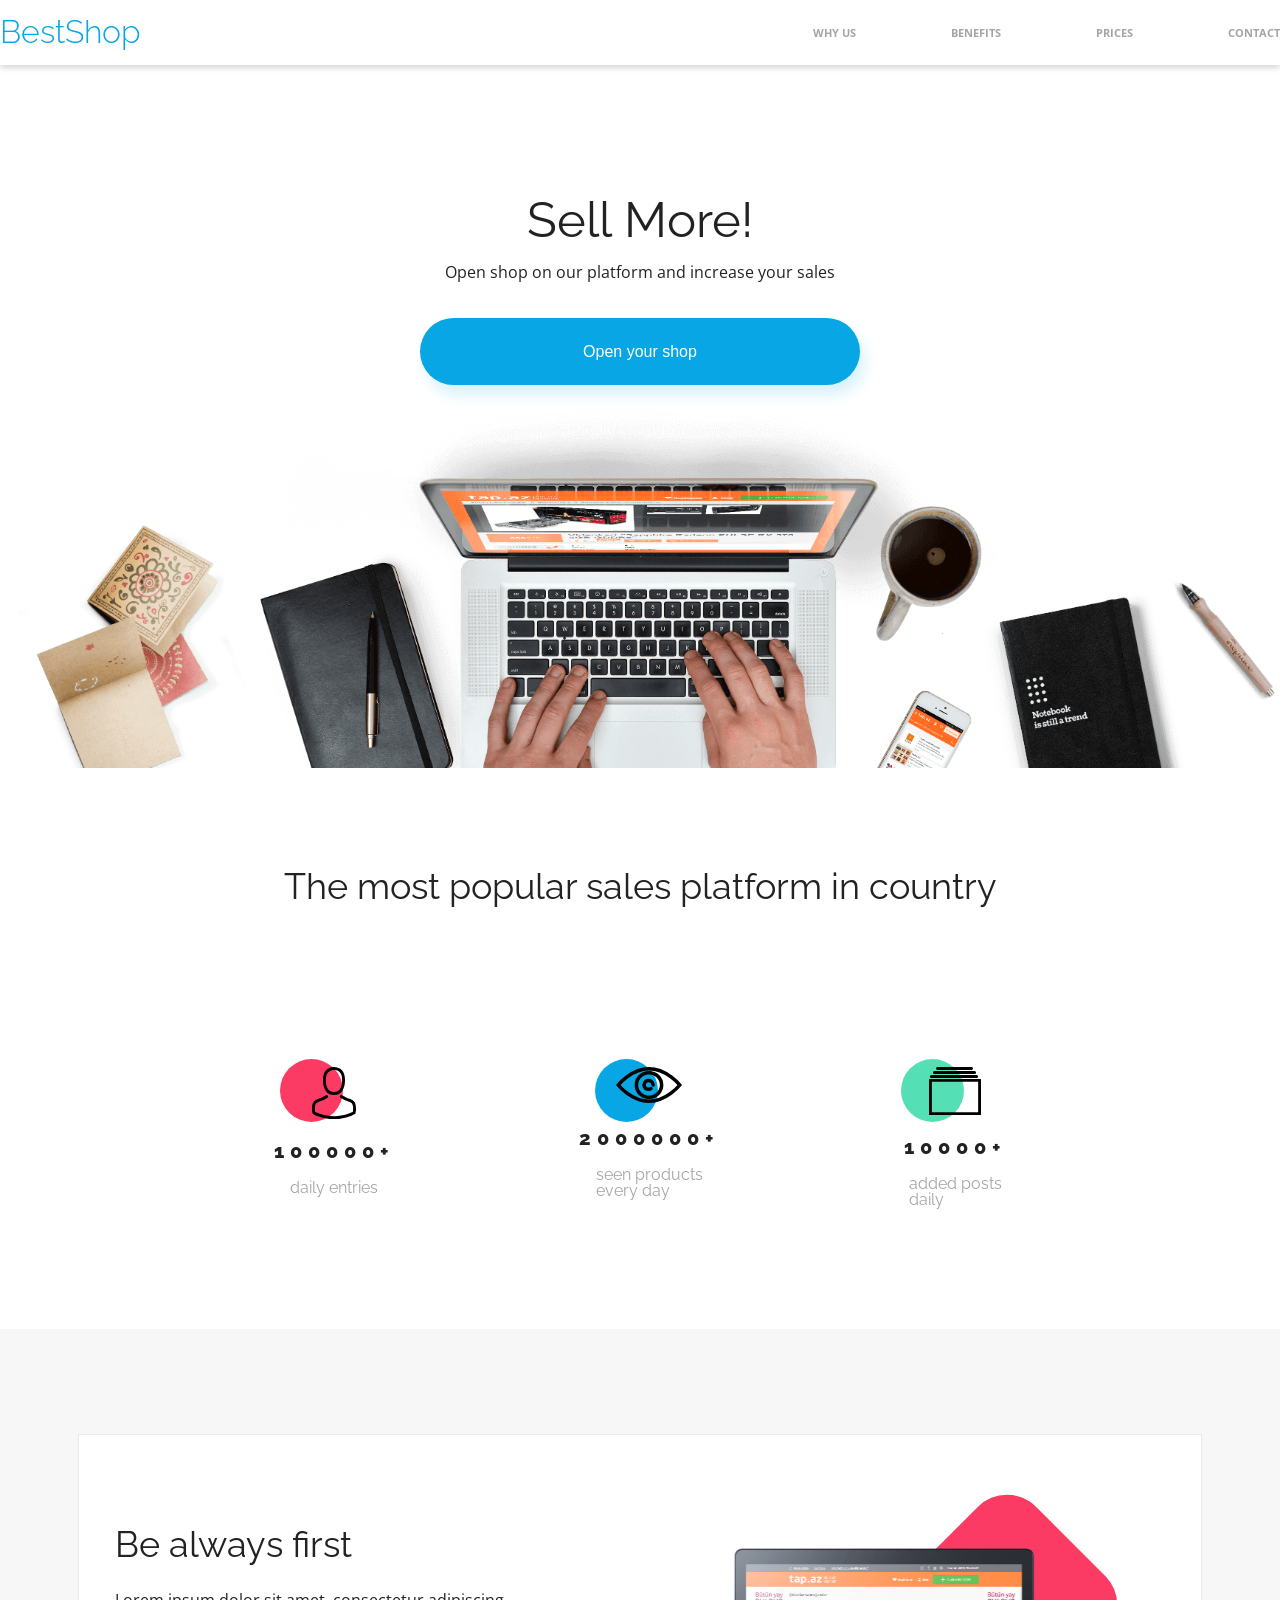
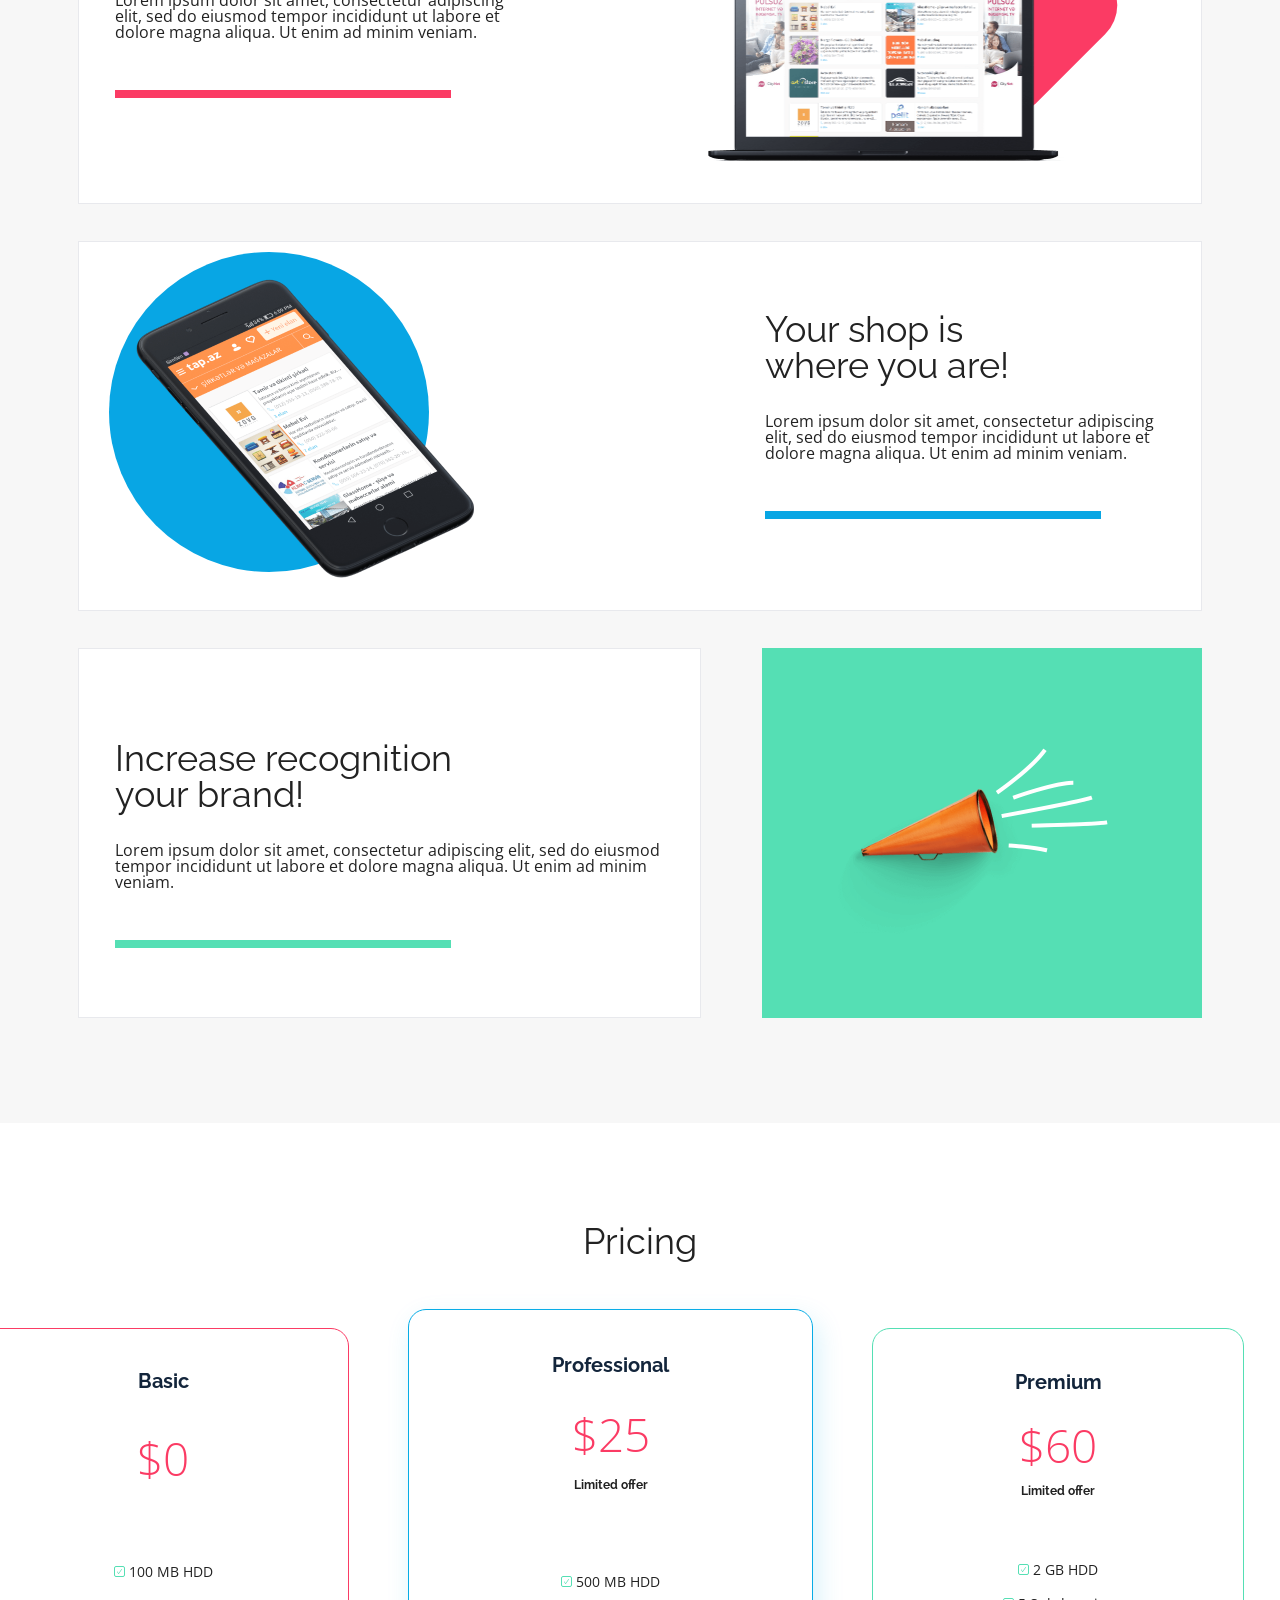
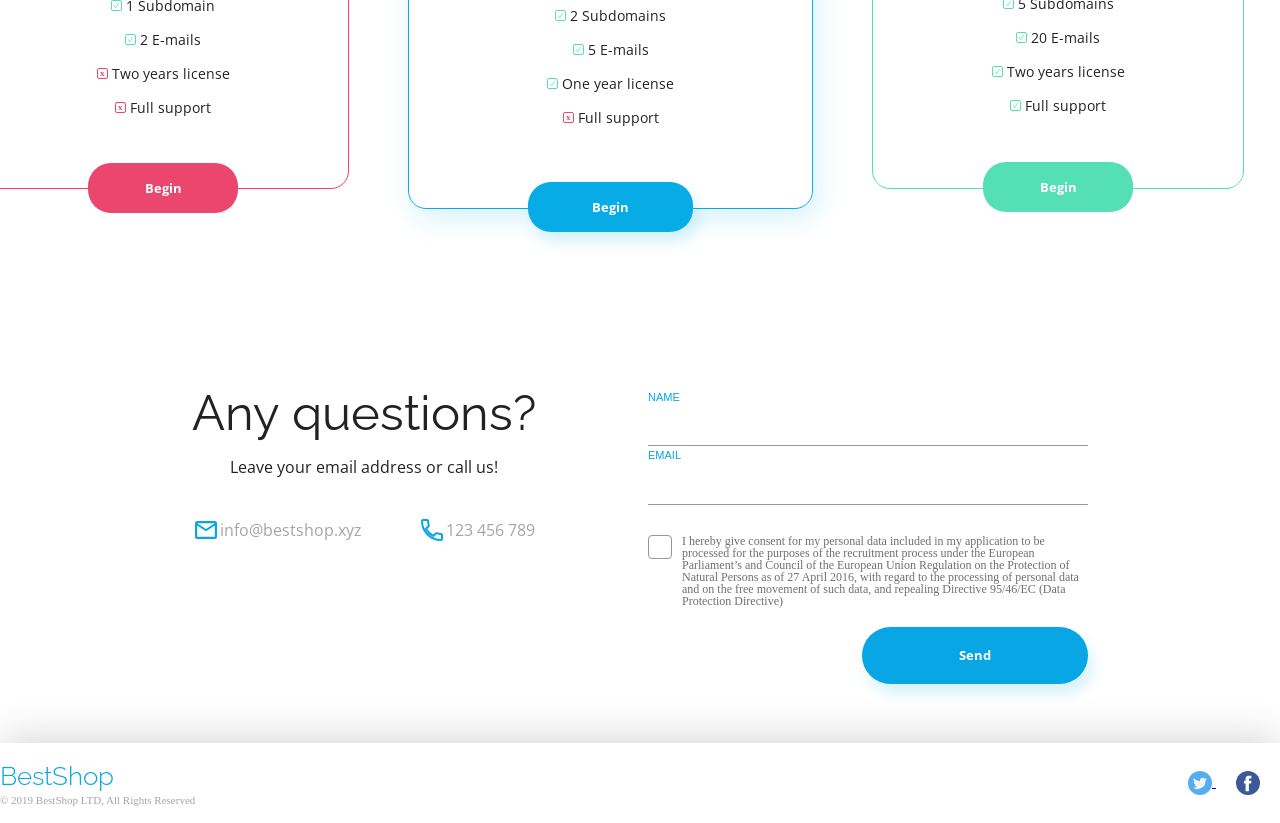
<file: index.html>
<!doctype html>
<html lang="en">
<head>
    <meta charset="UTF-8">
    <meta name="viewport"
          content="width=device-width, user-scalable=no, initial-scale=1.0, maximum-scale=1.0, minimum-scale=1.0">
    <meta http-equiv="X-UA-Compatible" content="ie=edge">
    <title>Best Shop</title>
    <link rel="preconnect" href="https://fonts.googleapis.com">
    <link rel="preconnect" href="https://fonts.gstatic.com" crossorigin>
    <link href="https://fonts.googleapis.com/css2?family=Open+Sans:wght@300;400;700&family=Raleway:wght@300;400;700;800&display=swap" rel="stylesheet">
    <link rel="stylesheet" href="./css/reset.css">
    <link rel="stylesheet" href="./css/style.css">
</head>
<body>
    <header>

        <nav>
            <div class="container">
                <div class="logo">BestShop</div>
                <ul>
                    <li>WHY US</li>
                    <li>BENEFITS</li>
                    <li>PRICES</li>
                    <li class="nav__contact">CONTACT</li>
                </ul>
            </div>
        </nav>
        <section class="opener">
            <div class="container">
                <h1>Sell More!</h1>
                <p class="slogan">Open shop on our platform and increase your sales</p>
                <a href="#">
                    <button>Open your shop</button>
                </a>
            </div>

        </section>
        <img src="./assets/Background.png" alt="notebook">
    </header>
    <main>
        <section class="statistics">
            <h2>The most popular sales platform in country</h2>
            <div class="boxes">
                <div class="box box1">
                    <img src="./assets/Person.svg" alt="person">
                    <p>100000+</p>
                    <div class="content__box">
                        <p>daily entries</p>
                    </div>
                </div>
                <div class="box box2">
                    <img src="./assets/Eye.svg" alt="eye">
                    <p>2000000+</p>
                    <div class="content__box">
                        <p>seen products</br> every day</p>
                    </div>

                </div>
                <div class="box box3">
                    <img src="./assets/Catalog.svg" alt="catalog">
                    <p>10000+</p>
                    <div class="content__box">
                        <p>added posts</br> daily</p>
                    </div>
                </div>
            </div>
        </section>
        <section class="benefits">
            <div class="benefits__boxes">
                <div class="box_mac ben_box">
                    <div class="box_text">
                        <h2>Be always first</h2>
                        <p>Lorem ipsum dolor sit amet, consectetur adipiscing elit, sed do eiusmod tempor incididunt ut labore et dolore magna aliqua. Ut enim ad minim veniam.</p>
                    </div>
                    <div class="shape">
                        <img src="./assets/Macbook.png" alt="macbook">
                    </div>
                </div>
            </div>
            <div class="benefits__boxes benefits__box2">
                <div class="box_phone ben_box">
                    <div class="box_text">
                        <h2>Your shop is</br> where you are!</h2>
                        <p>Lorem ipsum dolor sit amet, consectetur adipiscing elit, sed do eiusmod tempor incididunt ut labore et dolore magna aliqua. Ut enim ad minim veniam.</p>
                    </div>
                    <div class="shape">
                        <img src="./assets/iPhone.png" alt="iPhone">
                    </div>
                </div>

            </div>
            <div class="benefits__box3">
                <div class="box_trumpet ben_box">
                    <div class="box_text">
                        <h2>Increase recognition</br> your brand!</h2>
                        <p>Lorem ipsum dolor sit amet, consectetur adipiscing elit, sed do eiusmod tempor incididunt ut labore et dolore magna aliqua. Ut enim ad minim veniam.</p>
                    </div>

                </div>
                <div class="rectangle">
                    <img src="./assets/Trumpet.png" alt="trumpet">
                </div>
            </div>
        </section>
        <section class="pricing">
            <div class="container">
                <h2>Pricing</h2>
                <div>
                    <div class="pricing_box">
                        <h4>Basic</h4>
                        <h3>$0</h3>
                        <div>
                            <ul class="basic">
                                <li>100 MB HDD</li>
                                <li>1 Subdomain</li>
                                <li>2 E-mails</li>
                                <li>Two years license</li>
                                <li>Full support</li>
                            </ul>
                        </div>

                        <button>Begin</button>
                    </div>
                    <div class="professional profes_1 pricing_box">
                        <h4>Professional</h4>
                        <h3>$25</h3>
                        <p>Limited offer</p>
                        <ul class="professional">
                            <li>500 MB HDD</li>
                            <li>2 Subdomains</li>
                            <li>5 E-mails</li>
                            <li>One year license</li>
                            <li>Full support</li>
                        </ul>
                        <button>Begin</button>
                    </div>
                    <div class="premium prem_1 pricing_box">
                        <h4>Premium</h4>
                        <h3>$60</h3>
                        <p>Limited offer</p>
                        <div>
                            <ul class="premium">
                                <li>2 GB HDD</li>
                                <li>5 Subdomains</li>
                                <li>20 E-mails</li>
                                <li>Two years license</li>
                                <li>Full support</li>
                            </ul>
                        </div>

                        <button>Begin</button>
                    </div>
                </div>
            </div>
        </section>
        <section class="contact">
            <div class="container">
                <div class="questions">
                    <h1>Any questions?</h1>
                    <p>Leave your email address or call us!</p>
                    <div class="info">
                        <p class="mail">info@bestshop.xyz</p>
                        <p class="phone">123 456 789</p>
                    </div>
                </div>
                <div class="leave_name">
                    <form>
                        <label>
                            <input type="text" placeholder="NAME">
                        </label>
                        <label>
                            <input type="email" placeholder="EMAIL">
                        </label>
                        <label class="tick">
                            <input type="checkbox" class="checkbox">
                            <span></span>
                            I hereby give consent for my personal data included in my application to be processed for the purposes of the recruitment process under the European Parliament’s and Council of the European Union Regulation on the Protection of Natural Persons as of 27 April 2016, with regard to the processing of personal data and on the free movement of such data, and repealing Directive 95/46/EC (Data Protection Directive)
                        </label>
                        <button>Send</button>
                    </form>
                </div>
            </div>

        </section>

    </main>
    <footer>
        <nav>
            <div class="container">
                <div>
                    <p class="logo">BestShop</p>
                    <p>© 2019 BestShop LTD, All Rights Reserved</p>
                </div>
                <div class="icons">
                    <a href="#">
                        <img src="assets/Twitter.svg" alt="logo Twitter">
                    </a>
                    <a href="#">
                        <img src="assets/Facebook.svg" alt="logo Facebook">
                    </a>


                </div>

            </div>
        </nav>

    </footer>

</body>
</html>
</file>
<file: css/style.css>
* {
    box-sizing: border-box;
    padding: 0;
    margin: 0;
}
:root {

    --color-primary: #08A6E4;
    --color-primary-shadow: rgba(7, 172, 230, .16);
    --color-redish: #FB3B64;
    --color-green: #55DFB4;
    --color-grey: #A5A5A5;
    --color-light-grey: #F7F7F7;
    --font-Open: 'Open Sans', sans-serif;
    --font-Raleway: 'Raleway', sans-serif;

}

/*nawigacja i nagłówek*/
header {
    width: 100vw;
    display: flex;
    justify-content: center;
    flex-direction: column;
}

nav {
    width: 100%;
    display: flex;
    justify-content: center;
    box-shadow: 0 3px 6px #00000029;

}
.container {
    width: 1352px;
    display: flex;
    justify-content: space-between;
    align-items: center
}
.logo {
    color: var(--color-primary);
    font-family: var(--font-Raleway);
    font-weight: 300;
    font-size: 32px;
    margin: 16px 0 17px 0;
}
header ul {
    display: flex;
    font-family: var(--font-Open);
    font-weight: bold;
    font-size: 11px;
    color: var(--color-grey);

}
header li:not(.nav__contact) {
    margin-right: 95px;
}
header li:hover {
    color: #000000;
    text-decoration: underline 4px;
    text-decoration-color: var(--color-primary);
    text-underline-offset: 26px;
    cursor: pointer;
}
.opener {
    margin-top: 130px;
    width: 100%;
    display: flex;
    justify-content: center;
}
.opener .container {
    display: flex;
    flex-direction: column;
    align-items: center;
}
h1 {
    font-family: var(--font-Raleway);
    font-size: 49px;
}
.slogan {
    font-family: var(--font-Open);
    font-size: 16px;
    margin: 20px 0 38px 0;
}
header button {
    width: 440px;
    height: 67px;
    background-color: var(--color-primary);
    color: white;
    font-size: 16px;
    border: none;
    border-radius: 40px;
    box-shadow: 5px 10px 14px var(--color-primary-shadow);
}

/*Statystyki*/
.statistics {
    display: flex;
    flex-direction: column;
    align-items: center;
}

h2 {
    font-family: var(--font-Raleway);
    font-size: 36px;
    margin: 100px 0;

}
.boxes {
    display: flex;

}
.box {
    display: flex;
    flex-direction: column;
    align-items: center;
}
.box1,
.box2 {
    margin-right: 185px;

}
.box::before {
    content: "";
    width: 63px;
    height: 63px;
    display: flex;
    border-radius: 50%;
    background-color: var(--color-redish);
    position: relative;
    z-index: -1;
    left: -23px;
    top: 55px;
}
.box2::before {
    content: "";
    background-color: var(--color-primary);
}
.box3::before {
    content: "";
    background-color: var(--color-green);
}

img + p {
    margin-bottom: 19px;
    font-family: var(--font-Raleway);
    font-weight: 800;
    font-size: 20px;
    letter-spacing: 6px;
}


.boxes .box1 p:nth-child(2),
.boxes .box3 p:nth-child(2) {
    margin-top: 22px;
}
.boxes .box2 p:nth-child(2) {
    margin-top: 25px;
}
.content__box {
    font-family: var(--font-Raleway);
    font-size: 16px;
    color: var(--color-grey);
    margin-bottom: 121px;

}

/*benefity*/

.benefits {
    display: flex;
    flex-direction: column;
    align-items: center;

    background-color: var(--color-light-grey);
}
.benefits__boxes {
    font-family: var(--font-Open);
    font-size: 16px;
    width: 1124px;
    height: 370px;
    background-color: white;
    margin-top: 105px;
    margin-bottom: 37px;
    border: 1px solid #E8E9ED;
}
.box_mac {
    display: flex;

}
.box_text::after {
    content: "";
    width: 328px;
    border: 4px solid var(--color-redish);
    background-color: var(--color-redish);
    position: absolute;
    margin-top: 50px;
    margin-left: 36px;
}
.ben_box p {
    width: 416px;
    margin-left: 36px;
    /*font-family: var(--font-Open);*/
    /*font-size: 16px;*/

}
.ben_box h2 {
    margin: 91px 0 30px 36px;

}

.box_mac img {
    width: 386px;
    height: 219px;
    position: relative;
    top: 110px;
    left: 160px;
    z-index: 1;

}
.shape {
    display: flex;
}
.shape::after {
    content:'';
    width: 180px;
    height: 180px;
    border-radius: 41px;
    background-color: var(--color-redish);
    transform: rotate(45deg);
    position: relative;
    top: 80px;
}
.benefits__box2 {
    margin-top: 0;
}
.box_phone {
    display: flex;
    flex-direction: row-reverse;
}
.box_phone img {
    width: 426px;
    height: 328px;
    position: relative;
    top: 30px;
    left: 120px;
    z-index: 1;
}

.box_phone .shape::after {
    content: "";
    width: 320px;
    height: 320px;
    border-radius: 50%;
    background-color: var(--color-primary);
    position: relative;
    top: 10px;
    right: 300px;
}
.box_phone h2 {
    margin-top: 69px;

}
.box_phone p {
    margin-right: 20px;
}

.box_phone .box_text::after {
    content: "";
    border:4px solid var(--color-primary);
    background-color: var(--color-primary);
}
.benefits__box3 {
    display: flex;
    margin-bottom: 105px;
}
.box_trumpet {
    width: 623px;
    height: 370px;
    background-color: white;
    font-family: var(--font-Open);
    font-size: 16px;
    border: 1px solid #E8E9ED;
    margin-right: 61px;

}

.box_trumpet .box_text::after {
    content: "";
    border: 4px solid var(--color-green);
    background-color: var(--color-green);
}
.rectangle {
    width: 440px;
    height: 370px;
    background-color: var(--color-green);
}
.rectangle img {
    width: 296px;
    height: 208px;
    position: relative;
    top: 100px;
    left: 50px;

}
.box_trumpet p {
    width: auto;
}

.pricing {
    display: flex;
    justify-content: center;
}
.pricing .container {
    display: flex;
    flex-direction: column;
    width: 1266px;
}
.pricing h2 {
    margin-bottom: 50px;
}

.pricing .container>div {
    display: flex;
    align-items: center;
}
.pricing_box {
    display: flex;
    flex-direction: column;
    justify-content: space-around;
    align-items: center;

    width: 372px;
    height: 461px;
    border: 1px solid var(--color-redish);
    border-radius: 18px;
    margin-right: 59px;
}
h4 {
    font-family: var(--font-Raleway);
    font-weight: bold;
    font-size: 20px;
    color: #13253B;
    margin: 34px 0 14px 0;
}
h3 {
    font-family: var(--font-Open);
    font-weight: lighter;
    font-size: 46px;
    color: var(--color-redish);
    margin-top: 14px;
    margin-bottom: calc(69px - 20px);
}
.pricing_box ul {
    font-family: var(--font-Open);
    font-size: 14px;
    display: flex;
    flex-direction: column;
    align-items: center;
}

.pricing_box li {
    margin-top: 20px;
    display: flex;
    gap: 10px;
    /*align-items: center;*/
}
.pricing_box li::before {
    content: url("../assets/Ckechmark-1.svg");
    width: 5px;
    height: 5px;
    display: flex;
}
.pricing_box .basic li:nth-child(1n + 4)::before {
    content: url("../assets/Close.svg");
    width: 5px;
    height: 5px;
    display: flex;
}
.pricing_box .professional li:last-child::before {
    content: url("../assets/Close.svg");
    width: 5px;
    height: 5px;
    display: flex;
}
.profes_1 {
    width: 405px;
    height: 500px;
    box-shadow: 5px 10px 27px var(--color-primary-shadow);
    border: 1px solid #07ACE6;
}
.prem_1 {
    border: 1px solid var(--color-green);
}

.professional p {
    margin-bottom: calc(61px - 20px);
}
.premium p {
    margin-bottom: calc(50px - 20px);
}
.premium h3,
.professional h3 {
    margin: 0;
}
.premium p,
.professional p {
    font-family: var(--font-Raleway);
    font-weight: bold;
    font-size: 12px;
}
.pricing_box button {
    width: 150px;
    height: 50px;
    border-radius: 23px;
    border: none;
    background-color: #EB476E;
    color: white;
    font-family: var(--font-Open);
    font-weight: bold;
    font-size: 13px;
    position: relative;
    top: 7%;
}
.professional button {
    width: 165px;
    background-color: #07ACE6;
    box-shadow: 5px 10px 14px var(--color-primary-shadow);
}
.premium button {
    background-color: #55DFB4;
}
/*KONTAKT*/
.contact {
    display: flex;
    justify-content: center;
    margin-top: 179px;
}
.contact .container {
    display: flex;
    align-items: flex-start;
    width: 896px;
}
.contact p {
    font-family: var(--font-Open);
    font-size: 16px;

}
.questions{
    display: flex;
    flex-direction: column;
    align-items: center;
}
.info {
    display: flex;
    gap: 57px;
}
.info p {
    color: var(--color-grey);
}
.mail,
.phone {
    display: flex;
    align-items: center;
}
.mail::before {
    content: url("../assets/Mail Icon.svg");
    width: 27px;
    height: 27px;
}
.phone::before {
    content: url("../assets/Phone Icon.svg");
    width: 27px;
    height: 27px;
}
.questions>p {
    margin: 22px 0 42px 0;
}
.leave_name {
    width: 440px;
}
form {
    display: flex;
    flex-direction: column;
    align-items: flex-end;
}
input[type="text"],
input[type="email"] {
    width: 440px;
    height: 57px;
    border: 0;
    outline: none;
    border-bottom: 1px solid #95989A;
    padding-bottom: 43px;

}
input[type="email"] {
    margin-bottom: 30px;
}

input::placeholder {
    color: #08A6E4;
    font-size: 11px;
}
.tick {
    font-size: 12px;
    color: #707070;
    display: flex;
}

input[type="checkbox"] {
    appearance: none;
    display: flex;
    color: blue;
    height: 24px;
    flex-shrink: 0;
    flex-basis: 24px;
    border: 1px solid #95989A;
    border-radius: 4px;
    margin-right: 10px;
    cursor: pointer;
}
.tick input:checked {
    background-image: url("../assets/Checkmark.svg");
    background-size: cover;

}
.leave_name button {
    width: 226px;
    height: 57px;
    margin-top: 20px;
    margin-bottom: 59px;
    border: 0;
    border-radius: 35px;
    box-shadow: 5px 10px 14px var(--color-primary-shadow);
    background-color: var(--color-primary);
    color: white;
    font-family: var(--font-Open);
    font-weight: bold;
    font-size: 13px;
}

footer nav {
    box-shadow: 0 -5px 40px #00000029;
}
footer .logo {
    font-size: 26px;
    margin: 20px 0 6px 0;
}
footer p {
    color: var(--color-grey);
    font-size: 11px;
    margin-bottom: 17px;
}
.icons > a {
    margin-right: 20px;
}
</file>
